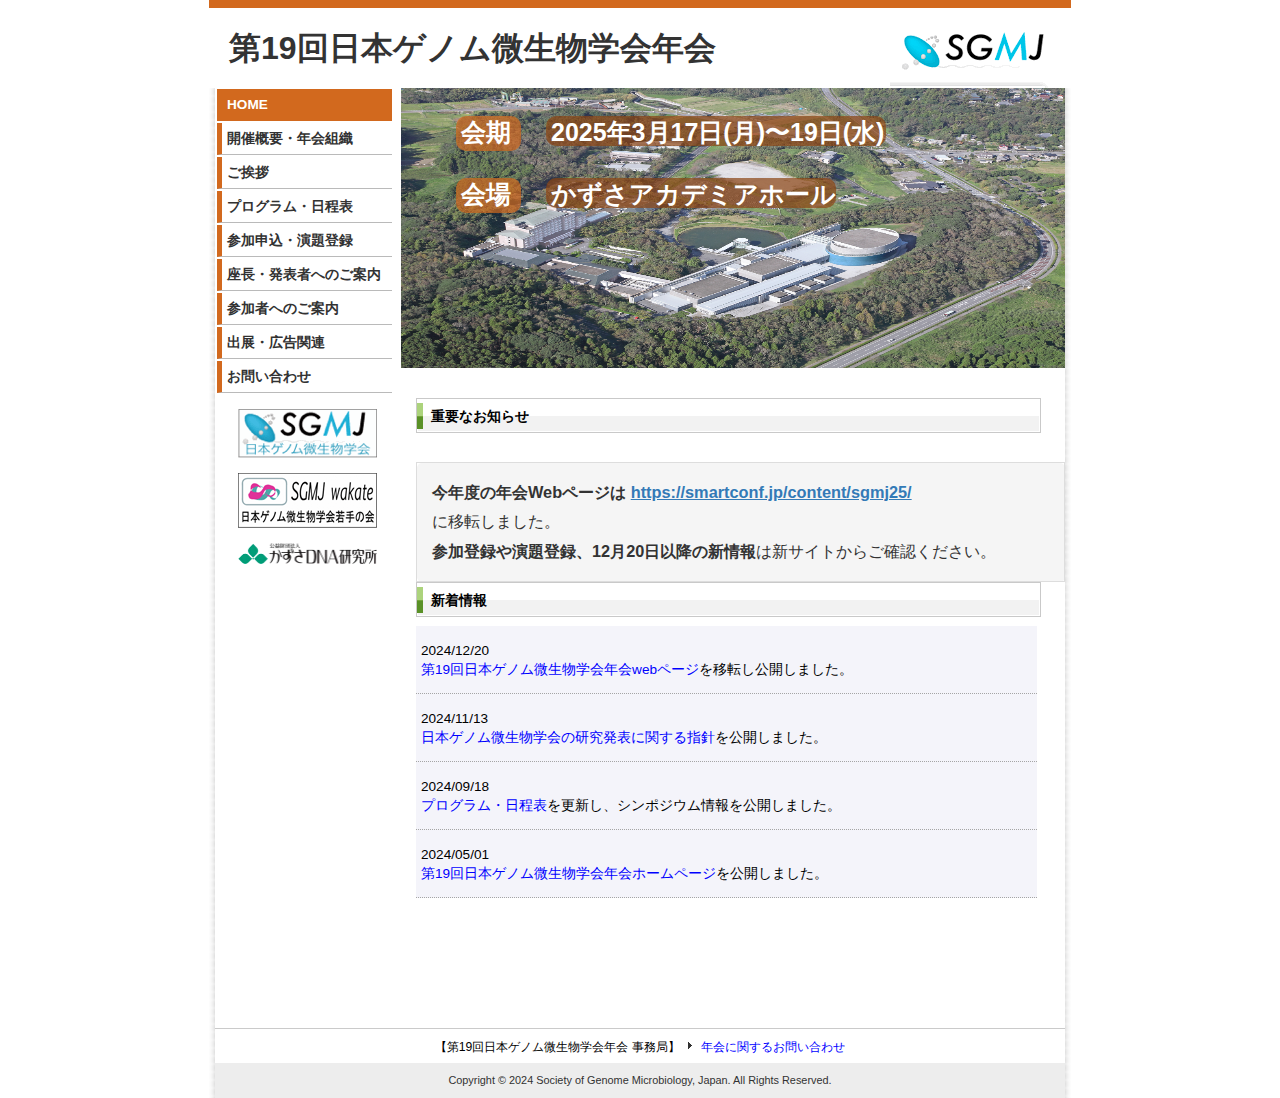
<file: docs/index.html>
<?xml version="1.0" encoding="UTF-8"?>
<!DOCTYPE html PUBLIC "-//W3C//DTD XHTML 1.0 Transitional//EN" "http://www.w3.org/TR/xhtml1/DTD/xhtml1-transitional.dtd">
<html xmlns="http://www.w3.org/1999/xhtml" xml:lang="ja">
<head>
<meta http-equiv="content-type" content="text/html; charset=utf-8" />
<meta http-equiv="Content-Style-Type" content="text/css" />
<meta http-equiv="Content-Script-Type" content="text/javascript" />
<title>HOME｜第19回日本ゲノム微生物学会年会</title>
<meta name="Keywords" content="日本,ゲノム,微生物,学会,第19回,年会,かずさDNA研究所,ポスター,参加申込,演題登録,講演,発表">
<meta name="Description" content="第19回日本ゲノム微生物学会年会は2025年3月17日（月）〜19日（水）、かずさアカデミアホールを会場として開催されます。">
<link href="css/common.css" rel="stylesheet" type="text/css" media="all" />
</head>
<body>
<!--header-->
<header>
	<div class="header-text">
		第19回日本ゲノム微生物学会年会
	</div>
	<img src="images/logo.gif" class="header-logo" width="100" height="80" alt="第19回日本ゲノム微生物学会年会"/>
</header>
<!--main-->
<div id="container">
	<!--contents-->
	<div id="main">
		<div class="left_menu">
			<table>
				<tr><td><a href="index.html" class="on_page">HOME</a></td></tr>
				<tr><td><a href="summary.html" class="on_mouse">開催概要・年会組織</a></td></tr>
				<tr><td><a href="greeting.html" class="on_mouse">ご挨拶</a></td></tr>
				<tr><td><a href="program.html" class="on_mouse">プログラム・日程表</a></td></tr>
				<tr><td><a href="registration.html" class="on_mouse">参加申込・演題登録</a></td></tr>
				<tr><td><a href="presenter.html" class="on_mouse">座長・発表者へのご案内</a></td></tr>
				<tr><td><a href="participant.html" class="on_mouse">参加者へのご案内</a></td></tr>
		                <tr><td><a href="prospectus.html" class="on_mouse">出展・広告関連</a></td></tr>
				<tr><td><a href="inquiry.html" class="on_mouse">お問い合わせ</a></td></tr>
			</table>
			<div class="banner"><a href="https://www.sgmj.org/" target="_blank" rel="external"><img src="images/SGMJ.gif" width="139" height="49" alt="日本ゲノム微生物学会" /></a></div>
			<div class="banner"><a href="http://bioinfo.ie.niigata-u.ac.jp/MicroWakate/" target="_blank" rel="external"><img src="images/SGMJ_wakate.gif" width="139" height="55" alt="日本ゲノム微生物学会若手の会" /></a></div>
			<div class="banner"><a href="https://www.kazusa.or.jp/" target="_blank" rel="external"><img src="images/KazusaDNALogo.png" width="139" height="" alt="かずさDNA研究所" /></a></div>
		</div>

		<div class="right_menu">
			<div class="top_image">
				<img src="images/Kazusa.jpg" width="664" height="280" alt="" />
				<div class="top_image_content">
					<svg width='664' height='280' xmlns='http://www.w3.org/2000/svg' xmlns:xlink='http://www.w3.org/1999/xlink'>
						<style>
							#title_box{
								fill: #D2691E;
								fill-opacity: 0.7;
							}
							#title_text{
								fill: #ffffff;
								font-size: 25px;
								font-weight: bold;
								font-family: "Helvetica Neue", Arial, "Hiragino Kaku Gothic ProN", "Hiragino Sans", Meiryo, sans-serif;
							}
							#content_box{
								fill: #8B4513;
								fill-opacity: 0.7;
							}
							#content_text{
								fill: #ffffff;
								font-size: 25px;
								font-weight: bold;
								font-family: "Helvetica Neue", Arial, "Hiragino Kaku Gothic ProN", "Hiragino Sans", Meiryo, sans-serif;
								text-anchor: 'left';
								stroke-width: 0.01;
								stroke-linejoin: round;
							}
						</style>
						<g id='columnGroup'>
						<rect id='title_box' x="45" y="18" height="35" width="65" rx="10" ry="10"/>
						<rect id='title_box' x="45" y="80" height="35" width="65" rx="10" ry="10"/>
						<text id='title_text' x='50' y='-20'>
							<tspan x='50' dy='2.5em'>会期</tspan>
							<tspan x='50' dy='2.5em'>会場</tspan>
						</text>
						<rect id='content_box' x="135" y="18" height="30" width="340" rx="10" ry="10"/>
						<rect id='content_box' x="135" y="80" height="30" width="290" rx="10" ry="10"/>
						<text id='content_text' x='140' y='-20'>
							<tspan x='140' dy='2.5em'>2025年3月17日(月)〜19日(水)</tspan>
							<tspan x='140' dy='2.5em'>かずさアカデミアホール</tspan>
						</text>
						</g>
					</svg>
				</div>
			</div>
			<div class="news">
				<div class="bar_top">重要なお知らせ</div>
				<table style="width: 100%; margin-top: 20px;">
    <tr>
        <td style="font-size: 1.2em; line-height: 1.8; color: #333; background-color: #f5f5f5; padding: 15px; border: 1px solid #ddd; border-radius: 5px;">
            <strong>今年度の年会Webページは</strong>
            <a href="https://smartconf.jp/content/sgmj25/" style="color: #337ab7; font-weight: bold; text-decoration: underline;">
                https://smartconf.jp/content/sgmj25/
            </a>
            <br>
            に移転しました。<br>
            <strong>参加登録や演題登録、12月20日以降の新情報</strong>は新サイトからご確認ください。
        </td>
    </tr>
</table>
				<!--
				<div class="bar_top">参加登録期間</div>
				<table>
					<tr><td class="">
						<span class="red">演題募集期間 X/XX（X）～ X/XX（X）</span><br />
						事前参加登録受付期間　 X/XX（X）～ X/XX（X）<br />
						直前参加登録受付期間　 X/XX（X）～ X/XX（X）<br /><br>
						
					</td></tr>
				</table>
				<br />
				-->
				<div class="bar_top">新着情報</div>
				<table>

					<tr><td class="news_b">2024/12/20<br />
					<a href="https://smartconf.jp/content/sgmj25/" style="color:#0000ff;">第19回日本ゲノム微生物学会年会webページ</a>を移転し公開しました。
					</td></tr>
					<tr><td class="news_b">2024/11/13<br />
					<a href="presenter.html" style="color:#0000ff;">日本ゲノム微生物学会の研究発表に関する指針</a>を公開しました。
					</td></tr>

					<tr><td class="news_b">2024/09/18<br />
					<a href="program.html" style="color:#0000ff;">プログラム・日程表</a>を更新し、シンポジウム情報を公開しました。
					</td></tr>

					<tr><td class="news_b">2024/05/01<br />
					<a href="index.html" style="color:#0000ff;">第19回日本ゲノム微生物学会年会ホームページ</a>を公開しました。
					</td></tr>
				</table>
			</div>
		</div>
		<div style="clear:both;"></div>
	</div>
	<!--footer-->
	<div class="information">【第19回日本ゲノム微生物学会年会 事務局】
	<img src="images/icon.gif" width="13" height="14" alt="" style="margin-right:5px;" /><a href="inquiry.html" style="color:#0000ff;">年会に関するお問い合わせ</a></div>
	<div id="copyright">Copyright &copy; 2024 Society of Genome Microbiology, Japan. All Rights Reserved.</div>
</div>
</body>
</html>
</file>
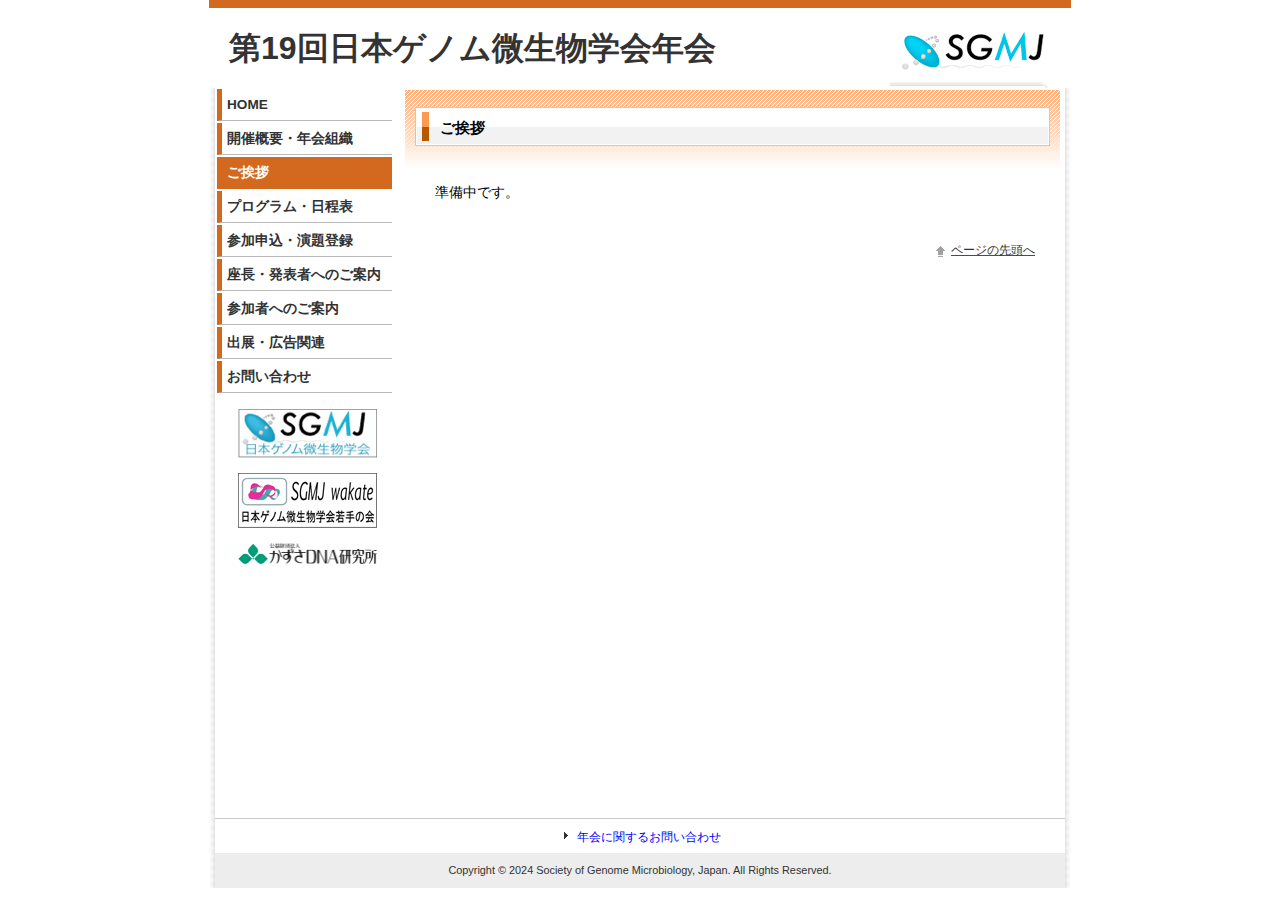
<file: docs/greeting.html>
<?xml version="1.0" encoding="UTF-8"?>
<!DOCTYPE html PUBLIC "-//W3C//DTD XHTML 1.0 Transitional//EN" "http://www.w3.org/TR/xhtml1/DTD/xhtml1-transitional.dtd">
<html xmlns="http://www.w3.org/1999/xhtml" xml:lang="ja">
<head>
<meta http-equiv="content-type" content="text/html; charset=utf-8" />
<meta http-equiv="Content-Style-Type" content="text/css" />
<meta http-equiv="Content-Script-Type" content="text/javascript" />
<title>ご挨拶｜第19回日本ゲノム微生物学会年会</title>
<meta name="Keywords" content="日本,ゲノム,微生物,学会,第19回,年会,かずさDNA研究所,ポスター,参加申込,演題登録,講演,発表">
<meta name="Description" content="第19回日本ゲノム微生物学会年会は2025年3月17日（月）〜19日（水）、かずさアカデミアホールを会場として開催されます。">
<link href="css/common.css" rel="stylesheet" type="text/css" media="all" />
</head>
<body>
<a name="top"></a>
<!--header-->
<header>
	<div class="header-text">
		第19回日本ゲノム微生物学会年会
	</div>
	<img src="images/logo.gif" class="header-logo" width="100" height="80" alt="第19回日本ゲノム微生物学会年会"/>
</header>
<!--main-->
<div id="container">
	<!--contents-->
	<div id="main">
		<div class="left_menu">
			<table>
				<tr><td><a href="index.html" class="on_mouse">HOME</a></td></tr>
				<tr><td><a href="summary.html" class="on_mouse">開催概要・年会組織</a></td></tr>
				<tr><td><a href="greeting.html" class="on_page">ご挨拶</a></td></tr>
				<tr><td><a href="program.html" class="on_mouse">プログラム・日程表</a></td></tr>
				<tr><td><a href="registration.html" class="on_mouse">参加申込・演題登録</a></td></tr>
				<tr><td><a href="presenter.html" class="on_mouse">座長・発表者へのご案内</a></td></tr>
				<tr><td><a href="participant.html" class="on_mouse">参加者へのご案内</a></td></tr>
				<tr><td><a href="prospectus.html" class="on_mouse">出展・広告関連</a></td></tr>
				<tr><td><a href="inquiry.html" class="on_mouse">お問い合わせ</a></td></tr>
			</table>
			<div class="banner"><a href="https://www.sgmj.org/" target="_blank" rel="external"><img src="images/SGMJ.gif" width="139" height="49" alt="日本ゲノム微生物学会" /></a></div>
			<div class="banner"><a href="http://bioinfo.ie.niigata-u.ac.jp/MicroWakate/" target="_blank" rel="external"><img src="images/SGMJ_wakate.gif" width="139" height="55" alt="日本ゲノム微生物学会若手の会" /></a></div>
			<div class="banner"><a href="https://www.kazusa.or.jp/" target="_blank" rel="external"><img src="images/KazusaDNALogo.png" width="139" height="" alt="かずさDNA研究所" /></a></div>
</div>

		<div class="right_menu">
			<div class="contents_bar">ご挨拶</div>
			<div class="contents">
				準備中です。
				<div style="clear:both;"></div>
				<div class="page_top"><a href="greeting.html#top">ページの先頭へ</a></div>
			</div>
		</div>
		<div style="clear:both;"></div>
	</div>
	<!--footer-->
	<div class="information"><img src="images/icon.gif" width="13" height="14" alt="" style="margin-right:5px;" /><a href="inquiry.html" style="color:#0000ff;">年会に関するお問い合わせ</a></div>
	<div id="copyright">Copyright &copy; 2024 Society of Genome Microbiology, Japan. All Rights Reserved.</div>
</div>
</body>
</html>
</file>
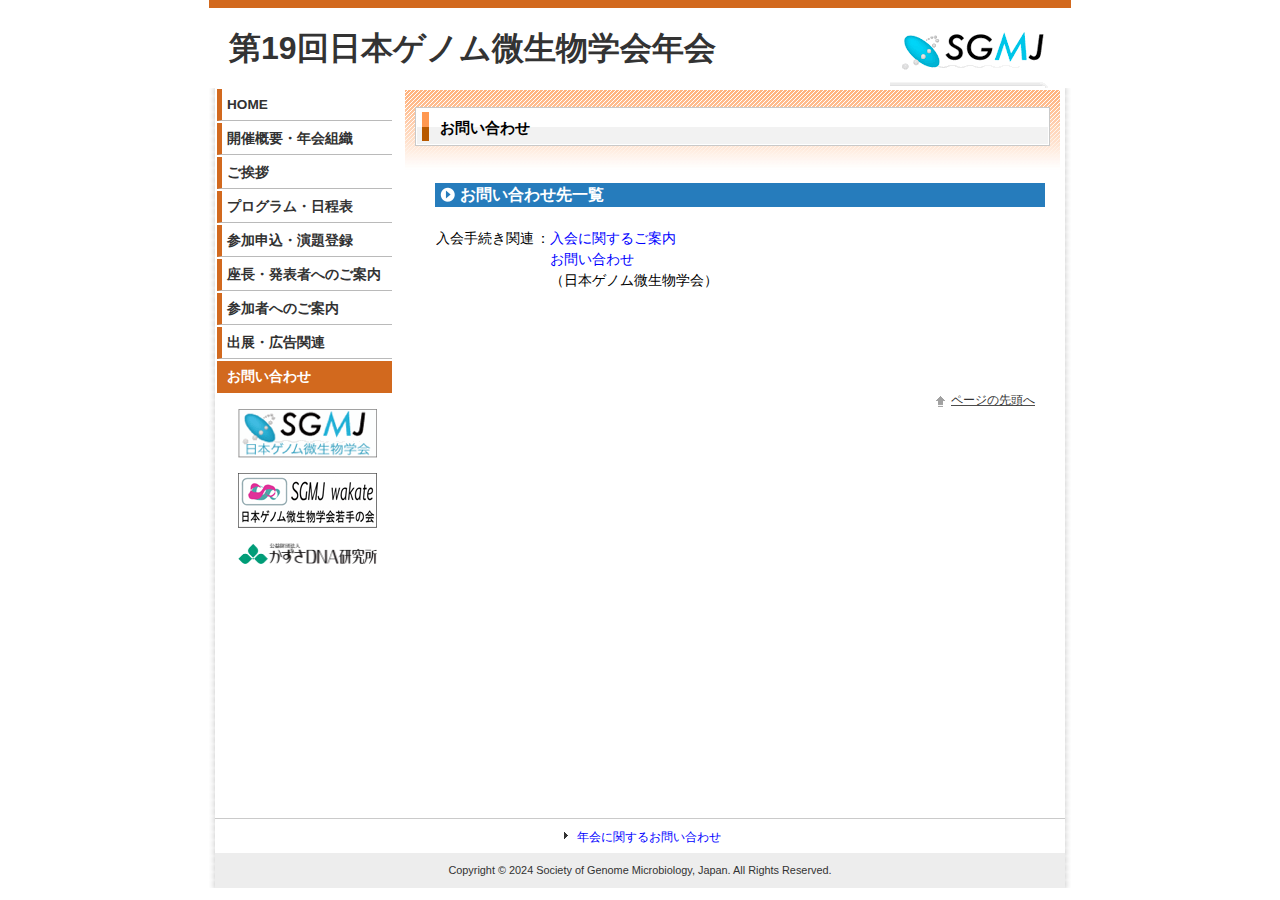
<file: docs/inquiry.html>
<?xml version="1.0" encoding="UTF-8"?>
<!DOCTYPE html PUBLIC "-//W3C//DTD XHTML 1.0 Transitional//EN" "http://www.w3.org/TR/xhtml1/DTD/xhtml1-transitional.dtd">
<html xmlns="http://www.w3.org/1999/xhtml" xml:lang="ja">
<head>
<meta http-equiv="content-type" content="text/html; charset=utf-8" />
<meta http-equiv="Content-Style-Type" content="text/css" />
<meta http-equiv="Content-Script-Type" content="text/javascript" />
<title>お問い合わせ｜第19回日本ゲノム微生物学会年会</title>
<meta name="Keywords" content="日本,ゲノム,微生物,学会,第19回,年会,かずさDNA研究所,ポスター,参加申込,演題登録,講演,発表">
<meta name="Description" content="第19回日本ゲノム微生物学会年会は2025年3月17日（月）〜19日（水）、かずさアカデミアホールを会場として開催されます。">
<link href="css/common.css" rel="stylesheet" type="text/css" media="all" />
</head>
<body>
<a name="top"></a>
<!--header-->
<header>
	<div class="header-text">
		第19回日本ゲノム微生物学会年会
	</div>
	<img src="images/logo.gif" class="header-logo" width="100" height="80" alt="第19回日本ゲノム微生物学会年会"/>
</header>
<!--main-->
<div id="container">
	<!--contents-->
	<div id="main">
		<div class="left_menu">
			<table>
				<tr><td><a href="index.html" class="on_mouse">HOME</a></td></tr>
				<tr><td><a href="summary.html" class="on_mouse">開催概要・年会組織</a></td></tr>
				<tr><td><a href="greeting.html" class="on_mouse">ご挨拶</a></td></tr>
				<tr><td><a href="program.html" class="on_mouse">プログラム・日程表</a></td></tr>
				<tr><td><a href="registration.html" class="on_mouse">参加申込・演題登録</a></td></tr>
				<tr><td><a href="presenter.html" class="on_mouse">座長・発表者へのご案内</a></td></tr>
				<tr><td><a href="participant.html" class="on_mouse">参加者へのご案内</a></td></tr>
				<tr><td><a href="prospectus.html" class="on_mouse">出展・広告関連</a></td></tr>
				<tr><td><a href="inquiry.html" class="on_page">お問い合わせ</a></td></tr>
			</table>
			<div class="banner"><a href="https://www.sgmj.org/" target="_blank" rel="external"><img src="images/SGMJ.gif" width="139" height="49" alt="日本ゲノム微生物学会" /></a></div>
			<div class="banner"><a href="http://bioinfo.ie.niigata-u.ac.jp/MicroWakate/" target="_blank" rel="external"><img src="images/SGMJ_wakate.gif" width="139" height="55" alt="日本ゲノム微生物学会若手の会" /></a></div>
			<div class="banner"><a href="https://www.kazusa.or.jp/" target="_blank" rel="external"><img src="images/KazusaDNALogo.png" width="139" height="" alt="かずさDNA研究所" /></a></div>
		</div>
		<div class="right_menu">
			<div class="contents_bar">お問い合わせ</div>
			<div class="contents">
				<div class="summary">
					<div class="registration_bar">お問い合わせ先一覧</div>
					<table>
						<tr><td>&nbsp;</td><td></td></tr></td></tr>
						<tr><td>入会手続き関連</td><td>：<a href="https://www.sgmj.org/index.php?page=offer_index" style="color:#0000ff;" target="_blank" rel="external">入会に関するご案内</a></td></tr>
						<tr><td>&nbsp;</td><td>　<a href="https://www.sgmj.org/index.php?page=contact" style="color:#0000ff;" target="_blank" rel="external">お問い合わせ</a>
						<tr><td>&nbsp;</td><td>　（日本ゲノム微生物学会）</td></tr>
						<tr><td>&nbsp;</td><td></td></tr></td></tr>

					</table>
				

				</div>
				<div class="page_top"><a href="inquiry.html#top">ページの先頭へ</a></div>
			</div>
		</div>
		<div style="clear:both;"></div>
	</div>
	<!--footer-->
	<div class="information"><img src="images/icon.gif" width="13" height="14" alt="" style="margin-right:5px;" /><a href="inquiry.html" style="color:#0000ff;">年会に関するお問い合わせ</a></div>
	<div id="copyright">Copyright &copy; 2024 Society of Genome Microbiology, Japan. All Rights Reserved.</div>
</div>
</body>
</html>
</file>
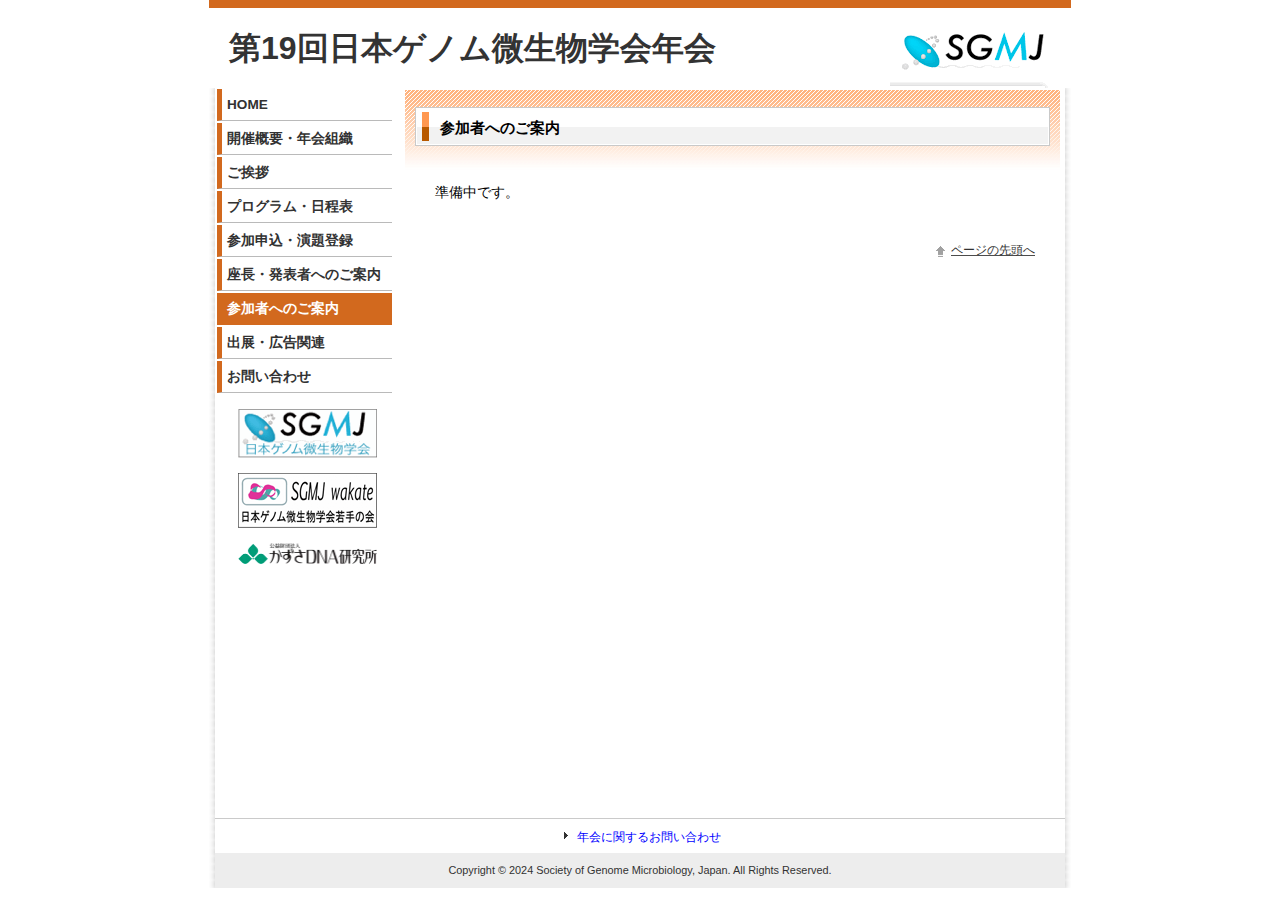
<file: docs/participant.html>
<?xml version="1.0" encoding="UTF-8"?>
<!DOCTYPE html PUBLIC "-//W3C//DTD XHTML 1.0 Transitional//EN" "http://www.w3.org/TR/xhtml1/DTD/xhtml1-transitional.dtd">
<html xmlns="http://www.w3.org/1999/xhtml" xml:lang="ja">
<head>
<meta http-equiv="content-type" content="text/html; charset=utf-8" />
<meta http-equiv="Content-Style-Type" content="text/css" />
<meta http-equiv="Content-Script-Type" content="text/javascript" />
<title>参加者へのご案内｜第19回日本ゲノム微生物学会年会</title>
<meta name="Keywords" content="日本,ゲノム,微生物,学会,第19回,年会,かずさDNA研究所,ポスター,参加申込,演題登録,講演,発表">
<meta name="Description" content="第19回日本ゲノム微生物学会年会は2025年3月17日（月）〜19日（水）、かずさアカデミアホールを会場として開催されます。">
<link href="css/common.css" rel="stylesheet" type="text/css" media="all" />
</head>
<body>
<a name="top"></a>
<!--header-->
<header>
	<div class="header-text">
		第19回日本ゲノム微生物学会年会
	</div>
	<img src="images/logo.gif" class="header-logo" width="100" height="80" alt="第19回日本ゲノム微生物学会年会"/>
</header>
<!--main-->
<div id="container">
	<!--contents-->
	<div id="main">
		<div class="left_menu">
			<table>
				<tr><td><a href="index.html" class="on_mouse">HOME</a></td></tr>
				<tr><td><a href="summary.html" class="on_mouse">開催概要・年会組織</a></td></tr>
				<tr><td><a href="greeting.html" class="on_mouse">ご挨拶</a></td></tr>
				<tr><td><a href="program.html" class="on_mouse">プログラム・日程表</a></td></tr>
				<tr><td><a href="registration.html" class="on_mouse">参加申込・演題登録</a></td></tr>
				<tr><td><a href="presenter.html" class="on_mouse">座長・発表者へのご案内</a></td></tr>
				<tr><td><a href="participant.html" class="on_page">参加者へのご案内</a></td></tr>
				<tr><td><a href="prospectus.html" class="on_mouse">出展・広告関連</a></td></tr>
				<tr><td><a href="inquiry.html" class="on_mouse">お問い合わせ</a></td></tr>
			</table>
			<div class="banner"><a href="https://www.sgmj.org/" target="_blank" rel="external"><img src="images/SGMJ.gif" width="139" height="49" alt="日本ゲノム微生物学会" /></a></div>
			<div class="banner"><a href="http://bioinfo.ie.niigata-u.ac.jp/MicroWakate/" target="_blank" rel="external"><img src="images/SGMJ_wakate.gif" width="139" height="55" alt="日本ゲノム微生物学会若手の会" /></a></div>
			<div class="banner"><a href="https://www.kazusa.or.jp/" target="_blank" rel="external"><img src="images/KazusaDNALogo.png" width="139" height="" alt="かずさDNA研究所" /></a></div>
		</div>

		<div class="right_menu">
			<div class="contents_bar">参加者へのご案内</div>
			<div class="contents">
				準備中です。
				<div class="page_top"><a href="participant.html#top">ページの先頭へ</a></div>
			</div>
		</div>
		<div style="clear:both;"></div>
	</div>
	<!--footer-->
	<div class="information"><img src="images/icon.gif" width="13" height="14" alt="" style="margin-right:5px;" /><a href="inquiry.html" style="color:#0000ff;">年会に関するお問い合わせ</a></div>
	<div id="copyright">Copyright &copy; 2024 Society of Genome Microbiology, Japan. All Rights Reserved.</div>
</div>
</body>
</html>
</file>
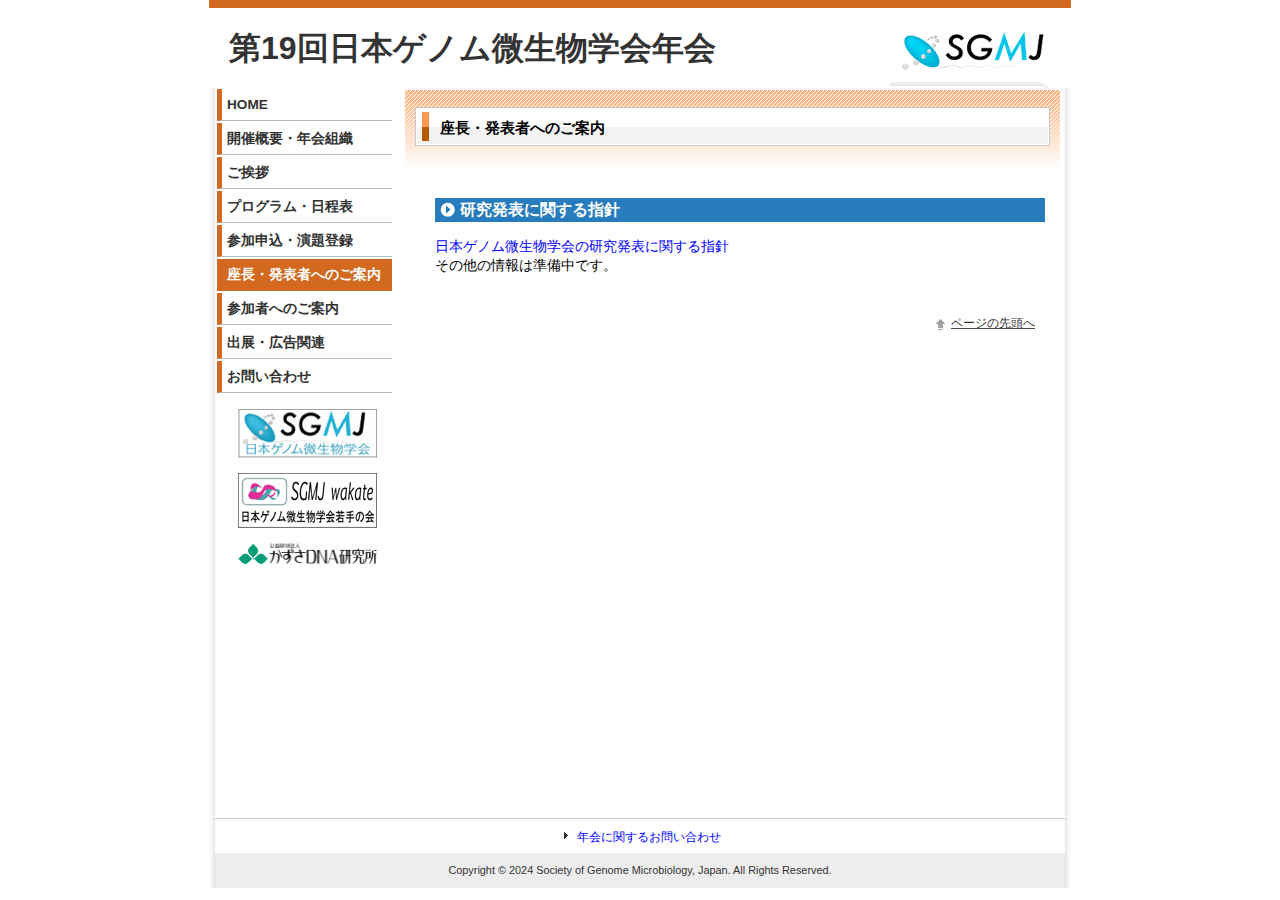
<file: docs/presenter.html>
<?xml version="1.0" encoding="UTF-8"?>
<!DOCTYPE html PUBLIC "-//W3C//DTD XHTML 1.0 Transitional//EN" "http://www.w3.org/TR/xhtml1/DTD/xhtml1-transitional.dtd">
<html xmlns="http://www.w3.org/1999/xhtml" xml:lang="ja">
<head>
<meta http-equiv="content-type" content="text/html; charset=utf-8" />
<meta http-equiv="Content-Style-Type" content="text/css" />
<meta http-equiv="Content-Script-Type" content="text/javascript" />
<title>座長・発表者へのご案内｜第19回日本ゲノム微生物学会年会</title>
<meta name="Keywords" content="日本,ゲノム,微生物,学会,第19回,年会,かずさDNA研究所,ポスター,参加申込,演題登録,講演,発表">
<meta name="Description" content="第19回日本ゲノム微生物学会年会は2025年3月17日（月）〜19日（水）、かずさアカデミアホールを会場として開催されます。">
<link href="css/common.css" rel="stylesheet" type="text/css" media="all" />
</head>
<body>
<a name="top"></a>
<!--header-->
<header>
	<div class="header-text">
		第19回日本ゲノム微生物学会年会
	</div>
	<img src="images/logo.gif" class="header-logo" width="100" height="80" alt="第19回日本ゲノム微生物学会年会"/>
</header>
<!--main-->
<div id="container">
	<!--contents-->
	<div id="main">
		<div class="left_menu">
			<table>
				<tr><td><a href="index.html" class="on_mouse">HOME</a></td></tr>
				<tr><td><a href="summary.html" class="on_mouse">開催概要・年会組織</a></td></tr>
				<tr><td><a href="greeting.html" class="on_mouse">ご挨拶</a></td></tr>
				<tr><td><a href="program.html" class="on_mouse">プログラム・日程表</a></td></tr>
				<tr><td><a href="registration.html" class="on_mouse">参加申込・演題登録</a></td></tr>
				<tr><td><a href="presenter.html" class="on_page">座長・発表者へのご案内</a></td></tr>
				<tr><td><a href="participant.html" class="on_mouse">参加者へのご案内</a></td></tr>
				<tr><td><a href="prospectus.html" class="on_mouse">出展・広告関連</a></td></tr>
				<tr><td><a href="inquiry.html" class="on_mouse">お問い合わせ</a></td></tr>
			</table>
			<div class="banner"><a href="https://www.sgmj.org/" target="_blank" rel="external"><img src="images/SGMJ.gif" width="139" height="49" alt="日本ゲノム微生物学会" /></a></div>
			<div class="banner"><a href="http://bioinfo.ie.niigata-u.ac.jp/MicroWakate/" target="_blank" rel="external"><img src="images/SGMJ_wakate.gif" width="139" height="55" alt="日本ゲノム微生物学会若手の会" /></a></div>
			<div class="banner"><a href="https://www.kazusa.or.jp/" target="_blank" rel="external"><img src="images/KazusaDNALogo.png" width="139" height="" alt="かずさDNA研究所" /></a></div>
		</div>
		<div class="right_menu">
			<div class="contents_bar">座長・発表者へのご案内</div>
			<div class="contents">
				<div class="registration_bar" style="margin:15px 0;">研究発表に関する指針</div>
                    <table cellspacing="0" cellpadding="0" summary="研究発表に関する指針" class="table_box3">
                     <tr>
                      <td><a href="images/SGMJPresentationNotification.pdf" style="color:#0000ff;">日本ゲノム微生物学会の研究発表に関する指針</a></td>
                     </tr>
                    </table>
				その他の情報は準備中です。
				
				<div class="page_top"><a href="presenter.html#top">ページの先頭へ</a></div>
			</div>
		</div>
		<div style="clear:both;"></div>
	</div>
	<!--footer-->
	<div class="information"><img src="images/icon.gif" width="13" height="14" alt="" style="margin-right:5px;" /><a href="inquiry.html" style="color:#0000ff;">年会に関するお問い合わせ</a></div>
	<div id="copyright">Copyright &copy; 2024 Society of Genome Microbiology, Japan. All Rights Reserved.</div>
</div>
</body>
</html>
</file>
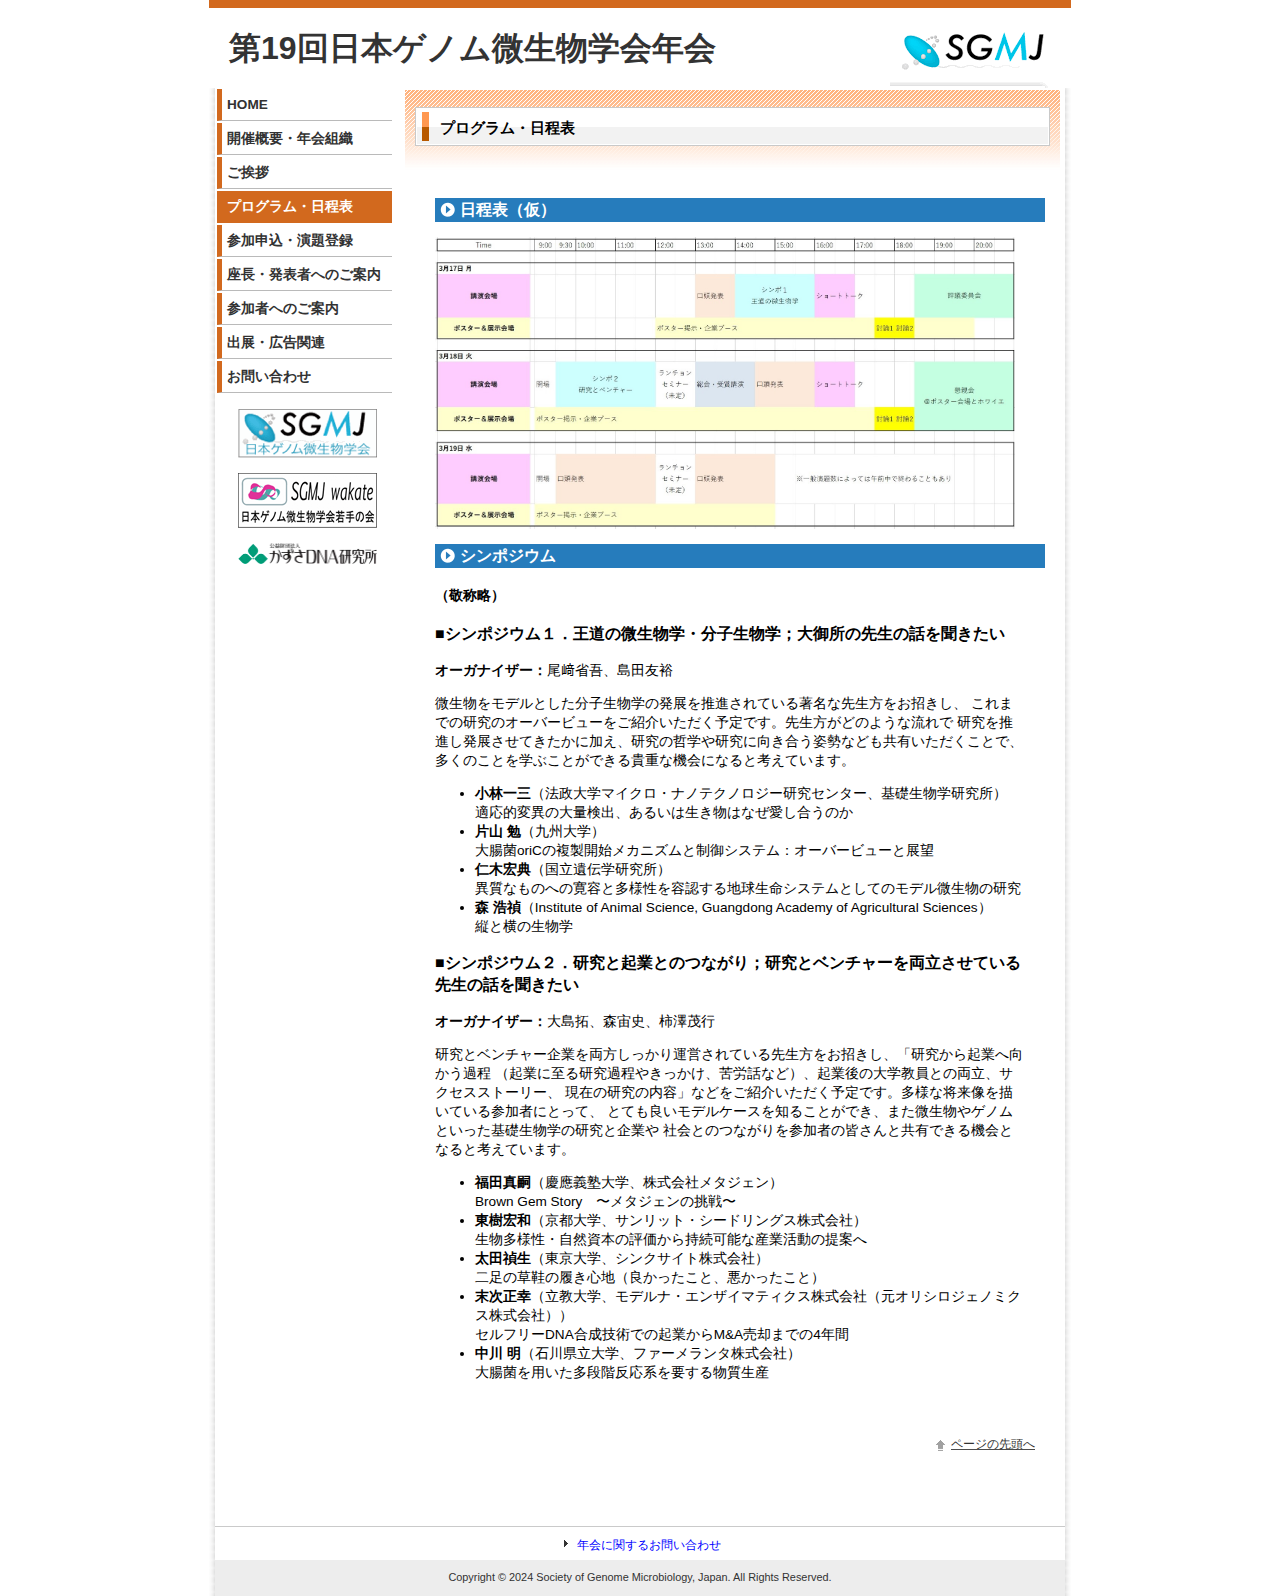
<file: docs/program.html>
<?xml version="1.0" encoding="UTF-8"?>
<!DOCTYPE html PUBLIC "-//W3C//DTD XHTML 1.0 Transitional//EN" "http://www.w3.org/TR/xhtml1/DTD/xhtml1-transitional.dtd">
<html xmlns="http://www.w3.org/1999/xhtml" xml:lang="ja">
<head>
<meta http-equiv="content-type" content="text/html; charset=utf-8" />
<meta http-equiv="Content-Style-Type" content="text/css" />
<meta http-equiv="Content-Script-Type" content="text/javascript" />
<title>プログラム｜第19回日本ゲノム微生物学会年会</title>
<meta name="Keywords" content="日本,ゲノム,微生物,学会,第19回,年会,かずさDNA研究所,ポスター,参加申込,演題登録,講演,発表">
<meta name="Description" content="第19回日本ゲノム微生物学会年会は2025年3月17日（月）〜19日（水）、かずさアカデミアホールを会場として開催されます。">
<link href="css/common.css" rel="stylesheet" type="text/css" media="all" />
</head>
<body>
<a name="top"></a>
<!--header-->
<header>
	<div class="header-text">
		第19回日本ゲノム微生物学会年会
	</div>
	<img src="images/logo.gif" class="header-logo" width="100" height="80" alt="第19回日本ゲノム微生物学会年会"/>
</header>
<!--main-->
<div id="container">
	<!--contents-->
	<div id="main">
		<div class="left_menu">
			<table>
				<tr><td><a href="index.html" class="on_mouse">HOME</a></td></tr>
				<tr><td><a href="summary.html" class="on_mouse">開催概要・年会組織</a></td></tr>
				<tr><td><a href="greeting.html" class="on_mouse">ご挨拶</a></td></tr>
				<tr><td><a href="program.html" class="on_page">プログラム・日程表</a></td></tr>
				<tr><td><a href="registration.html" class="on_mouse">参加申込・演題登録</a></td></tr>
				<tr><td><a href="presenter.html" class="on_mouse">座長・発表者へのご案内</a></td></tr>
				<tr><td><a href="participant.html" class="on_mouse">参加者へのご案内</a></td></tr>
				<tr><td><a href="prospectus.html" class="on_mouse">出展・広告関連</a></td></tr>
				<tr><td><a href="inquiry.html" class="on_mouse">お問い合わせ</a></td></tr>
			</table>
			<div class="banner"><a href="https://www.sgmj.org/" target="_blank" rel="external"><img src="images/SGMJ.gif" width="139" height="49" alt="日本ゲノム微生物学会" /></a></div>
			<div class="banner"><a href="http://bioinfo.ie.niigata-u.ac.jp/MicroWakate/" target="_blank" rel="external"><img src="images/SGMJ_wakate.gif" width="139" height="55" alt="日本ゲノム微生物学会若手の会" /></a></div>
			<div class="banner"><a href="https://www.kazusa.or.jp/" target="_blank" rel="external"><img src="images/KazusaDNALogo.png" width="139" height="" alt="かずさDNA研究所" /></a></div>
		</div>

		<div class="right_menu">
			<div class="contents_bar">プログラム・日程表</div>
			<div class="contents">
				<div class="registration_bar" style="margin:15px 0;">日程表（仮）</div>
				<a href="images/nittei1.jpg" target="_blank">
					<img src="images/nittei1.jpg" width="580" height="292" alt="日程表">
				</a>
				<div class="registration_bar" style="margin:15px 0;">シンポジウム</div>
				<h4>（敬称略）</h4>

				<h3>■シンポジウム１．王道の微生物学・分子生物学；大御所の先生の話を聞きたい</h3>
				<p><strong>オーガナイザー：</strong>尾﨑省吾、島田友裕</p>
				<p>
					微生物をモデルとした分子生物学の発展を推進されている著名な先生方をお招きし、
					これまでの研究のオーバービューをご紹介いただく予定です。先生方がどのような流れで
					研究を推進し発展させてきたかに加え、研究の哲学や研究に向き合う姿勢なども共有いただくことで、
					多くのことを学ぶことができる貴重な機会になると考えています。
				</p>
			
				<ul>
					<li><strong>小林一三</strong>（法政大学マイクロ・ナノテクノロジー研究センター、基礎生物学研究所）<br>
					適応的変異の大量検出、あるいは生き物はなぜ愛し合うのか</li>
			
					<li><strong>片山 勉</strong>（九州大学）<br>
					大腸菌oriCの複製開始メカニズムと制御システム：オーバービューと展望</li>
			
					<li><strong>仁木宏典</strong>（国立遺伝学研究所）<br>
					異質なものへの寛容と多様性を容認する地球生命システムとしてのモデル微生物の研究</li>
			
					<li><strong>森 浩禎</strong>（Institute of Animal Science, Guangdong Academy of Agricultural Sciences）<br>
					縦と横の生物学</li>
				</ul>
			
				<h3>■シンポジウム２．研究と起業とのつながり；研究とベンチャーを両立させている先生の話を聞きたい</h3>
				<p><strong>オーガナイザー：</strong>大島拓、森宙史、柿澤茂行</p>
				<p>
					研究とベンチャー企業を両方しっかり運営されている先生方をお招きし、「研究から起業へ向かう過程
					（起業に至る研究過程やきっかけ、苦労話など）、起業後の大学教員との両立、サクセスストーリー、
					現在の研究の内容」などをご紹介いただく予定です。多様な将来像を描いている参加者にとって、
					とても良いモデルケースを知ることができ、また微生物やゲノムといった基礎生物学の研究と企業や
					社会とのつながりを参加者の皆さんと共有できる機会となると考えています。
				</p>
			
				<ul>
					<li><strong>福田真嗣</strong>（慶應義塾大学、株式会社メタジェン）<br>
					Brown Gem Story　〜メタジェンの挑戦〜</li>
			
					<li><strong>東樹宏和</strong>（京都大学、サンリット・シードリングス株式会社）<br>
					生物多様性・自然資本の評価から持続可能な産業活動の提案へ</li>
			
					<li><strong>太田禎生</strong>（東京大学、シンクサイト株式会社）<br>
					二足の草鞋の履き心地（良かったこと、悪かったこと）</li>
			
					<li><strong>末次正幸</strong>（立教大学、モデルナ・エンザイマティクス株式会社（元オリシロジェノミクス株式会社））<br>
					セルフリーDNA合成技術での起業からM&A売却までの4年間</li>
			
					<li><strong>中川 明</strong>（石川県立大学、ファーメランタ株式会社）<br>
					大腸菌を用いた多段階反応系を要する物質生産</li>
				</ul>
			</div>
				<div class="page_top"><a href="program.html#top">ページの先頭へ</a></div>
			</div>
		<div style="clear:both;"></div>
	</div>
	<!--footer-->
	<div class="information"><img src="images/icon.gif" width="13" height="14" alt="" style="margin-right:5px;" /><a href="inquiry.html" style="color:#0000ff;">年会に関するお問い合わせ</a></div>
	<div id="copyright">Copyright &copy; 2024 Society of Genome Microbiology, Japan. All Rights Reserved.</div>
</div>
</body>
</html>
</file>
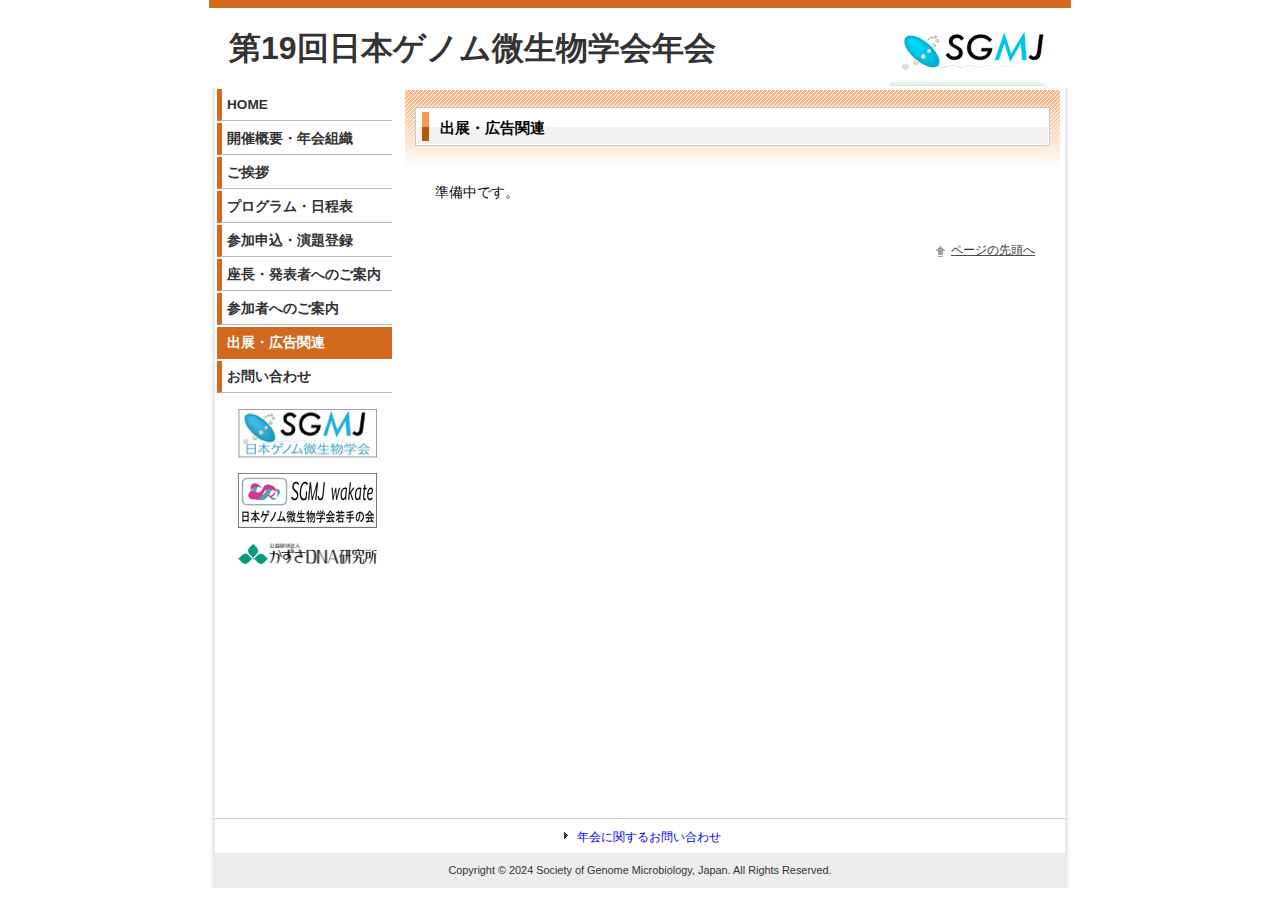
<file: docs/prospectus.html>
<?xml version="1.0" encoding="UTF-8"?>
<!DOCTYPE html PUBLIC "-//W3C//DTD XHTML 1.0 Transitional//EN" "http://www.w3.org/TR/xhtml1/DTD/xhtml1-transitional.dtd">
<html xmlns="http://www.w3.org/1999/xhtml" xml:lang="ja">
<head>
<meta http-equiv="content-type" content="text/html; charset=utf-8" />
<meta http-equiv="Content-Style-Type" content="text/css" />
<meta http-equiv="Content-Script-Type" content="text/javascript" />
<title>出展・広告関連｜第19回日本ゲノム微生物学会年会</title>
<meta name="Keywords" content="日本,ゲノム,微生物,学会,第19回,年会,かずさDNA研究所,ポスター,参加申込,演題登録,講演,発表">
<meta name="Description" content="第19回日本ゲノム微生物学会年会は2025年3月17日（月）〜19日（水）、かずさアカデミアホールを会場として開催されます。">
<link href="css/common.css" rel="stylesheet" type="text/css" media="all" />
</head>
<body>
<a name="top"></a>
<!--header-->
<header>
	<div class="header-text">
		第19回日本ゲノム微生物学会年会
	</div>
	<img src="images/logo.gif" class="header-logo" width="100" height="80" alt="第19回日本ゲノム微生物学会年会"/>
</header>
<!--main-->
<div id="container">
    <!--contents-->
    <div id="main">
        <div class="left_menu">
            <table>
                <tr><td><a href="index.html" class="on_mouse">HOME</a></td></tr>
                <tr><td><a href="summary.html" class="on_mouse">開催概要・年会組織</a></td></tr>
                <tr><td><a href="greeting.html" class="on_mouse">ご挨拶</a></td></tr>
                <tr><td><a href="program.html" class="on_mouse">プログラム・日程表</a></td></tr>
                <tr><td><a href="registration.html" class="on_mouse">参加申込・演題登録</a></td></tr>
                <tr><td><a href="presenter.html" class="on_mouse">座長・発表者へのご案内</a></td></tr>
                <tr><td><a href="participant.html" class="on_mouse">参加者へのご案内</a></td></tr>
                <tr><td><a href="prospectus.html" class="on_page">出展・広告関連</a></td></tr>
                <tr><td><a href="inquiry.html" class="on_mouse">お問い合わせ</a></td></tr>
            </table>
            <div class="banner"><a href="https://www.sgmj.org/" target="_blank" rel="external"><img src="images/SGMJ.gif" width="139" height="49" alt="日本ゲノム微生物学会" /></a></div>
            <div class="banner"><a href="http://bioinfo.ie.niigata-u.ac.jp/MicroWakate/" target="_blank" rel="external"><img src="images/SGMJ_wakate.gif" width="139" height="55" alt="日本ゲノム微生物学会若手の会" /></a></div>
            <div class="banner"><a href="https://www.kazusa.or.jp/" target="_blank" rel="external"><img src="images/KazusaDNALogo.png" width="139" height="" alt="かずさDNA研究所" /></a></div>
</div>

        <div class="right_menu">
            <div class="contents_bar">出展・広告関連</div>
            <div class="contents">
                準備中です。
                <div style="clear:both;"></div>
                <div class="page_top"><a href="prospectus.html#top">ページの先頭へ</a></div>
            </div>
        </div>
        <div style="clear:both;"></div>
    </div>
    <!--footer-->
	<div class="information"><img src="images/icon.gif" width="13" height="14" alt="" style="margin-right:5px;" /><a href="inquiry.html" style="color:#0000ff;">年会に関するお問い合わせ</a></div>
	<div id="copyright">Copyright &copy; 2024 Society of Genome Microbiology, Japan. All Rights Reserved.</div>
</div>
</body>
</html>
</file>
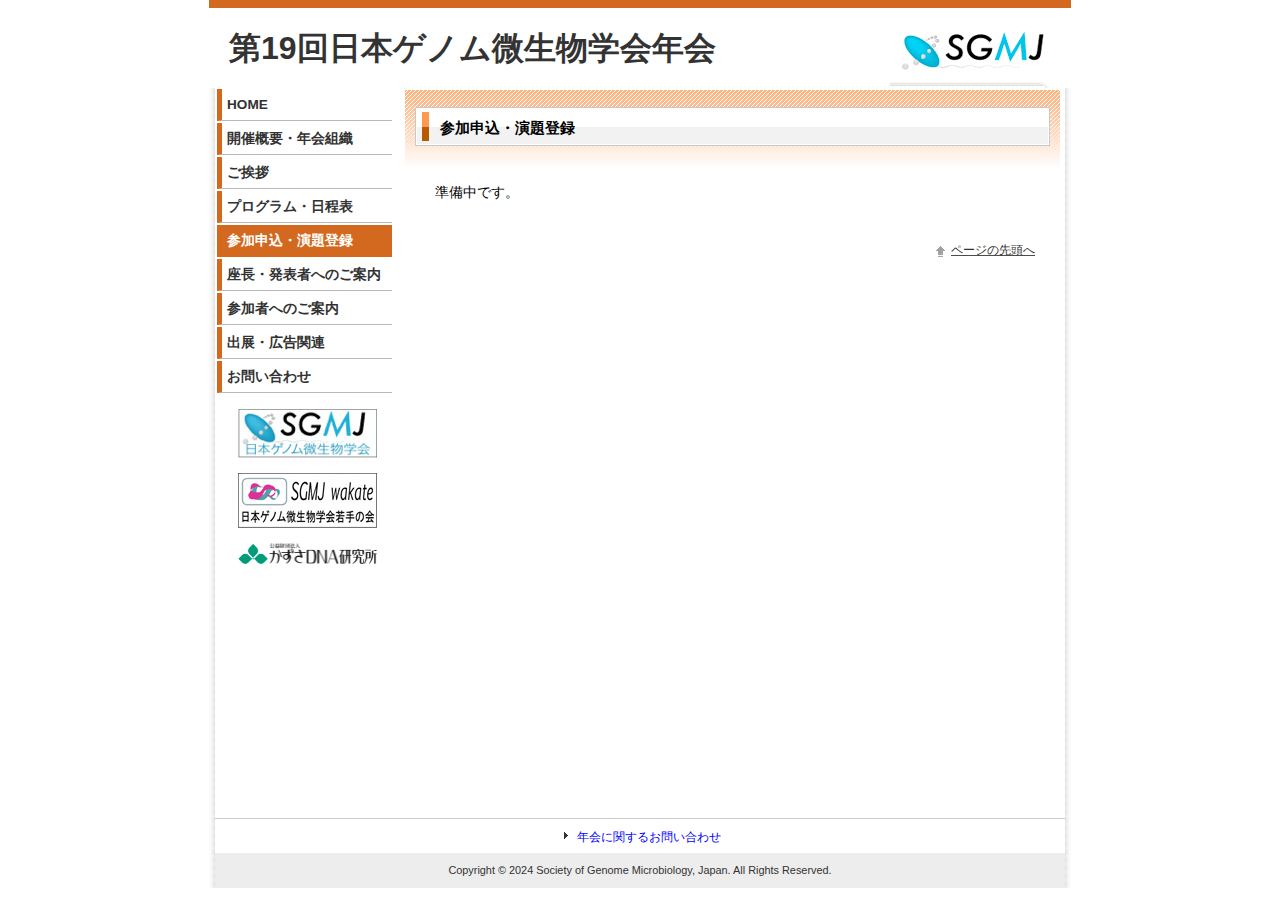
<file: docs/registration.html>
<?xml version="1.0" encoding="UTF-8"?>
<!DOCTYPE html PUBLIC "-//W3C//DTD XHTML 1.0 Transitional//EN" "http://www.w3.org/TR/xhtml1/DTD/xhtml1-transitional.dtd">
<html xmlns="http://www.w3.org/1999/xhtml" xml:lang="ja">
<head>
<meta http-equiv="content-type" content="text/html; charset=utf-8" />
<meta http-equiv="Content-Style-Type" content="text/css" />
<meta http-equiv="Content-Script-Type" content="text/javascript" />
<title>参加申込・演題登録｜第19回日本ゲノム微生物学会年会</title>
<meta name="Keywords" content="日本,ゲノム,微生物,学会,第19回,年会,かずさDNA研究所,ポスター,参加申込,演題登録,講演,発表">
<meta name="Description" content="第19回日本ゲノム微生物学会年会は2025年3月17日（月）〜19日（水）、かずさアカデミアホールを会場として開催されます。">
<link href="css/common.css" rel="stylesheet" type="text/css" media="all" />
</head>
<body>
<a name="top"></a>
<!--header-->
<header>
	<div class="header-text">
		第19回日本ゲノム微生物学会年会
	</div>
	<img src="images/logo.gif" class="header-logo" width="100" height="80" alt="第19回日本ゲノム微生物学会年会"/>
</header>
<!--main-->
<div id="container">
	<!--contents-->
	<div id="main">
		<div class="left_menu">
			<table>
				<tr><td><a href="index.html" class="on_mouse">HOME</a></td></tr>
				<tr><td><a href="summary.html" class="on_mouse">開催概要・年会組織</a></td></tr>
				<tr><td><a href="greeting.html" class="on_mouse">ご挨拶</a></td></tr>
				<tr><td><a href="program.html" class="on_mouse">プログラム・日程表</a></td></tr>
				<tr><td><a href="registration.html" class="on_page">参加申込・演題登録</a></td></tr>
				<tr><td><a href="presenter.html" class="on_mouse">座長・発表者へのご案内</a></td></tr>
				<tr><td><a href="participant.html" class="on_mouse">参加者へのご案内</a></td></tr>
				<tr><td><a href="prospectus.html" class="on_mouse">出展・広告関連</a></td></tr>
				<tr><td><a href="inquiry.html" class="on_mouse">お問い合わせ</a></td></tr>
			</table>
			<div class="banner"><a href="https://www.sgmj.org/" target="_blank" rel="external"><img src="images/SGMJ.gif" width="139" height="49" alt="日本ゲノム微生物学会" /></a></div>
			<div class="banner"><a href="http://bioinfo.ie.niigata-u.ac.jp/MicroWakate/" target="_blank" rel="external"><img src="images/SGMJ_wakate.gif" width="139" height="55" alt="日本ゲノム微生物学会若手の会" /></a></div>
			<div class="banner"><a href="https://www.kazusa.or.jp/" target="_blank" rel="external"><img src="images/KazusaDNALogo.png" width="139" height="" alt="かずさDNA研究所" /></a></div>
			
		</div>

		<div class="right_menu">
			<div class="contents_bar">参加申込・演題登録</div>
			<div class="contents">
				準備中です。
				<div style="clear:both;"></div>
                <div class="page_top"><a href="prospectus.html#top">ページの先頭へ</a></div>
			</div>
		</div>
		<div style="clear:both;"></div>
	</div>
	<!--footer-->
	<div class="information"><img src="images/icon.gif" width="13" height="14" alt="" style="margin-right:5px;" /><a href="inquiry.html" style="color:#0000ff;">年会に関するお問い合わせ</a></div>
	<div id="copyright">Copyright &copy; 2024 Society of Genome Microbiology, Japan. All Rights Reserved.</div>
</div>
</body>
</html>
</file>
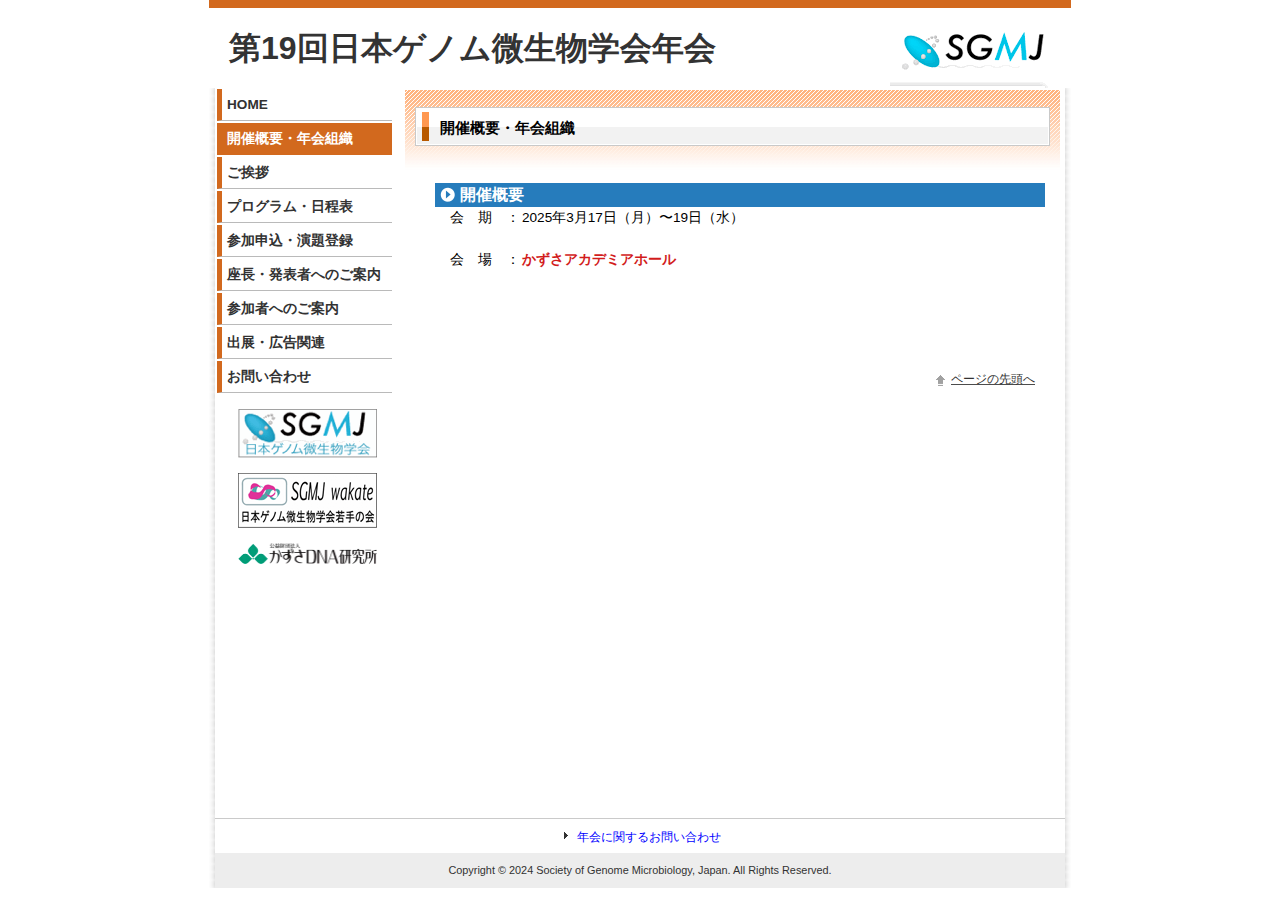
<file: docs/summary.html>
<?xml version="1.0" encoding="UTF-8"?>
<!DOCTYPE html PUBLIC "-//W3C//DTD XHTML 1.0 Transitional//EN" "http://www.w3.org/TR/xhtml1/DTD/xhtml1-transitional.dtd">
<html xmlns="http://www.w3.org/1999/xhtml" xml:lang="ja">
<head>
<meta http-equiv="content-type" content="text/html; charset=utf-8" />
<meta http-equiv="Content-Style-Type" content="text/css" />
<meta http-equiv="Content-Script-Type" content="text/javascript" />
<title>開催概要｜第19回日本ゲノム微生物学会年会</title>
<meta name="Keywords" content="日本,ゲノム,微生物,学会,第19回,年会,かずさDNA研究所,ポスター,参加申込,演題登録,講演,発表">
<meta name="Description" content="第19回日本ゲノム微生物学会年会は2025年3月17日（月）〜19日（水）、かずさアカデミアホールを会場として開催されます。">
<link href="css/common.css" rel="stylesheet" type="text/css" media="all" />
</head>
<body>
<a name="top"></a>
<!--header-->
<header>
	<div class="header-text">
		第19回日本ゲノム微生物学会年会
	</div>
	<img src="images/logo.gif" class="header-logo" width="100" height="80" alt="第19回日本ゲノム微生物学会年会"/>
</header>
<!--main-->
<div id="container">
	<!--contents-->
	<div id="main">
		<div class="left_menu">
			<table>
				<tr><td><a href="index.html" class="on_mouse">HOME</a></td></tr>
				<tr><td><a href="summary.html" class="on_page">開催概要・年会組織</a></td></tr>
				<tr><td><a href="greeting.html" class="on_mouse">ご挨拶</a></td></tr>
				<tr><td><a href="program.html" class="on_mouse">プログラム・日程表</a></td></tr>
				<tr><td><a href="registration.html" class="on_mouse">参加申込・演題登録</a></td></tr>
				<tr><td><a href="presenter.html" class="on_mouse">座長・発表者へのご案内</a></td></tr>
				<tr><td><a href="participant.html" class="on_mouse">参加者へのご案内</a></td></tr>
				<tr><td><a href="prospectus.html" class="on_mouse">出展・広告関連</a></td></tr>
				<tr><td><a href="inquiry.html" class="on_mouse">お問い合わせ</a></td></tr>
			</table>
			<div class="banner"><a href="https://www.sgmj.org/" target="_blank" rel="external"><img src="images/SGMJ.gif" width="139" height="49" alt="日本ゲノム微生物学会" /></a></div>
			<div class="banner"><a href="http://bioinfo.ie.niigata-u.ac.jp/MicroWakate/" target="_blank" rel="external"><img src="images/SGMJ_wakate.gif" width="139" height="55" alt="日本ゲノム微生物学会若手の会" /></a></div>
			<div class="banner"><a href="https://www.kazusa.or.jp/" target="_blank" rel="external"><img src="images/KazusaDNALogo.png" width="139" height="" alt="かずさDNA研究所" /></a></div>
		</div>
		<div class="right_menu">
			<div class="contents_bar">開催概要・年会組織</div>
			<div class="contents">
				<div class="summary">
					<div class="registration_bar">開催概要</div>
					<table>
						<tr><td>　会　期　：</td><td>2025年3月17日（月）〜19日（水）</td></tr>
						<tr><td>&nbsp;</td><td></td></tr>
						<tr><td>　会　場　：</td><td><span class="red"><b>かずさアカデミアホール</b></span></td></tr>
						<tr><td>&nbsp;</td><td></td></tr>
					</table>
				</div>
								
				<!--
				<div class="summary">
					<div class="registration_bar">年会組織</div>
				</div>
				-->


				<div class="page_top"><a href="summary.html#top">ページの先頭へ</a></div>
			</div>
		</div>
		<div style="clear:both;"></div>
	</div>
	<!--footer-->
	<div class="information"><img src="images/icon.gif" width="13" height="14" alt="" style="margin-right:5px;" /><a href="inquiry.html" style="color:#0000ff;">年会に関するお問い合わせ</a></div>
	<div id="copyright">Copyright &copy; 2024 Society of Genome Microbiology, Japan. All Rights Reserved.</div>
</div>
</body>
</html>
</file>
<file: docs/css/common.css>
@charset "utf-8";
html{
	overflow-y:scroll;
}
html,body{
	margin:0;
	padding:0;
	height:100%;
}
body{
	top:0px;
	width:100%;
	font-size:85%;
	line-height:1.4;
	font-family:'Verdana','ヒラギノ角ゴ Pro W3','Hiragino Kaku Gothic Pro','メイリオ',Meiryo,'ＭＳ Ｐゴシック',sans-serif;
}
img{
	border:none;
}
table{
	border-collapse:collapse;
}
a{
	color:#323232;
	text-decoration:none;
}
a:hover{
	color:#323232;
	text-decoration:none;
}
.clear{
	clear:both;
}

#container{
	margin:0 auto;
	padding:0px;
	width:862px;
	position:relative;
	height:auto !important;
	min-height:88.9%;
	background:url("../images/bg.gif") repeat-y;
	background-position:center top;
}
#main{
	margin:0px auto;
	width:862px;
	padding-bottom:200px;
}
/* ヘッダー等 --------------------------------*/
header {
	width: 862px;
	height: 80px;
	display: flex;
	align-items: center;
	justify-content: space-between;
	margin: 0 auto;
	border-top:8px solid #D2691E;
}
.header-text {
	font-family: Arial, sans-serif;
	font-size: 32px;
	font-weight: bold;
	color: #333;
	margin-left: 20px; /* テキストの余白 */
}
.header-logo {
	width: 161px; /* ロゴの幅 */
	height: 80px; /* ロゴの高さ */
	margin-right: 20px; /* ロゴの余白 */
}
/* メニューバー ------------------------------*/
.left_menu{
	float:left;
	margin:0 0 0 7px;
}
.left_menu td a{
	display:block;
}
.on_mouse{
	border-bottom:1px solid #bababa;
	border-left:5px solid #D2691E;
	width:165px;
	padding:6px 0 6px 5px;
	font-weight:bold;
}
.on_mouse:hover{
	border-bottom:1px solid #D2691E;
	background-color:#D2691E;
	color:#ffffff;
}
.on_page{
	border-bottom:1px solid #D2691E;
	border-left:5px solid #D2691E;
	width:165px;
	padding:6px 0 6px 5px;
	font-weight:bold;
	background-color:#D2691E;
	color:#ffffff;
}
.on_page:hover{
	border-bottom:1px solid #D2691E;
	background-color:#D2691E;
	color:#ffffff;
}
.banner{
	margin:15px 0 8px 22px;
}
.banner2{
	margin:15px 0 8px 5px;
}
/* メインページ ------------------------------*/
.right_menu{
	float:right;
	margin:0 6px 0 0;
}
.news{
	padding:30px 0 0 15px;
}
.bar_top{
	background-image:url("../images/bar.gif");
	background-repeat:no-repeat;
	font-weight:bold;
	width:610px;
	height:35px;
	padding:9px 0 0 15px;
}
.news td{
	border-bottom:1px dotted #a5a5a5;
	width:615px;
	height:65px;
	line-height:1.4;
	padding-left:5px;
}
.news td a:hover{
	text-decoration:underline;
}
.news_b{
	background-color:#f4f4fa;
}
.address{
	position:absolute;
	bottom:90px;
	width:625px;
	line-height:1.4;
	border-top:5px double #a5a5a5;
	padding:5px 0 0 15px;
	clear:both;
}
/* コンテンツページ ---------------------*/
.top_image {
	position: relative;
	background-color: #ffffff;
}
.top_image img {
	display: block;
	opacity: 0.9;
}
.top_image_content {
	position: absolute;
	top: 10px;
    left: 10px;
}
.contents{
	margin:0 20px 0px 30px;
	width:590px;
}
.contents_bar{
	background-image:url("../images/bar_contents_kaki.gif");
	background-repeat:no-repeat;
	font-size:110%;
	font-weight:bold;
	width:625px;
	height:65px;
	padding:28px 0 0 35px;
	margin:2px 0 0 0;
}
.contents_title{
	font-size:120%;
	font-weight:bold;
	margin:5px 0;
}
.registration_inner{
	width:580px;
	margin:0 auto;
}
.registration_bar{
	color:#ffffff;
	background-image:url("../images/bar_registration.gif");
	background-repeat:no-repeat;
	font-size:120%;
	font-weight:bold;
	width:585px;
	height:24px;
	padding:0 0 0 25px;
}
.registration_title_prior{
	margin:30px 0 10px;
}
.registration_title_top{
	margin:80px 0 10px;
}
.registration_title{
	font-size:120%;
	font-weight:bold;
	margin:70px 0 3px;
}
.supporting_title{
	font-size:115%;
	font-weight:bold;
	margin:0 0 3px;
}
.page_top{
	position:absolute;
	right:36px;
	background-image:url("../images/icon01.gif");
	background-repeat:no-repeat;
	padding:0 0 0 18px;
	margin:40px 0 0 0;
	font-size:90%;
	text-decoration:underline;
	color:#4c4c4c;
}
.totop{
	text-align:right;
	text-decoration:underline;
	color:#4c4c4c;
	font-size:90%;
}
.page_link{
	text-align:center;
}
.link{
	text-decoration:underline;
	margin:0 25px;
}
.name_greeting{
	float:right;
	width:260px;

}
.summary{
	margin:0 0 40px 0;
}
.summary a{
	color:#0000ff;
}
table.participation_fees td{
	border:1px solid #a5a5a5;
	padding:3px 12px;
	text-align:center;
}
table.isgm td{
	border:1px solid #a5a5a5;
	padding:3px 12px;
	text-align:left;
}
.committee td{
	padding:3px 8px;
}
.red{
	color:#d21c1c;
}
.term{
	border:1px solid #000;
	text-align:center;
	background-color:#f2fafd;
	width:450px;
	margin:15px auto 0;
	padding:10px;
	font-weight:bold;
}
.term2{
	border:3px solid #ce1222;;
	text-align:left;
	width:549px;
	margin:20px auto 0;
	padding:10px;
	font-weight:600;
}
.menu_bt{
	text-align:center;
	display:block;
	padding:10px 0 5px 0;
	width:250px;
	height:25px;
	color:#FFFFFF;
	font-weight:bold;
	background-image:url("../images/button.gif");
	text-decoration:none;
}
.menu_btn{
	text-align:center;
	display:block;
	padding:10px 0 5px 0;
	width:250px;
	height:25px;
	color:#FFFFFF;
	font-weight:bold;
	background-image:url("../images/button.gif");
	text-decoration:none;
}
a.menu_bt:hover{
	background-image:url("../images/button_on.gif"); 
	color:#FFFFFF;
}

.menu_btL{
	text-align:center;
	display:block;
	padding:10px 0 5px 0;
	width:250px;
	height:40px;
	color:#FFFFFF;
	font-weight:bold;
	background-image:url("../images/button_L.gif");
	text-decoration:none;
}
a.menu_btL:hover{
	background-image:url("../images/button_L_on.gif"); 
	color:#FFFFFF;
}
.btn_style{
	margin:10px auto;
}
.btn_style02{
	margin:20px auto;
	width:520px;
	height:40px;
}
.btn_style03{
	margin:20px auto;
}
.underline{
	text-decoration:underline;
}
table.publish td01{
	width:20px;
	padding:3px 5px;
}
table.publish td02{
	width:230px;
	padding:3px 5px;
}
table.publish tr{
	border:1px solid #a5a5a5;
	width:300px;
}
table.program_tbl td{
	padding:3px 2px 3px 5px;
	border:1px solid #a5a5a5;
}
.date_indent{
	text-indent:-7.5em;
	padding-left:7.5em;
}
.indent_3{
	text-indent:-3em;
	padding-left:3em;
}
.indent_4{
	text-indent:-4em;
	padding-left:4em;
}
.indent_5{
	text-indent:-5em;
	padding-left:5em;
}
.indent_6{
	text-indent:-6em;
	padding-left:6em;
}
/* フッター --------------------------------*/
.information{
	position:absolute;
	left:6px;
	bottom:40px;
	width:850px;
	padding:8px 0 2px 0;
	text-align:center;
	border-top:1px solid #cacaca;
	font-size:90%;
	clear:both;
}
.information a{
	color:#0000ff;
}
#copyright{
	text-align:center;
	color:#323232;
	background-color:#ededed;
	padding:10px 0;
	position:absolute;
	left:6px;
	bottom:0px;
	width:850px;
	font-size:80%;
	clear:both;
}

/* 国際シンポジウム ------------------------------*/
.left_photo{
	float:left;
	width:20%;
}
.right_txt{
	float:right;
	width:80%;
}
</file>
